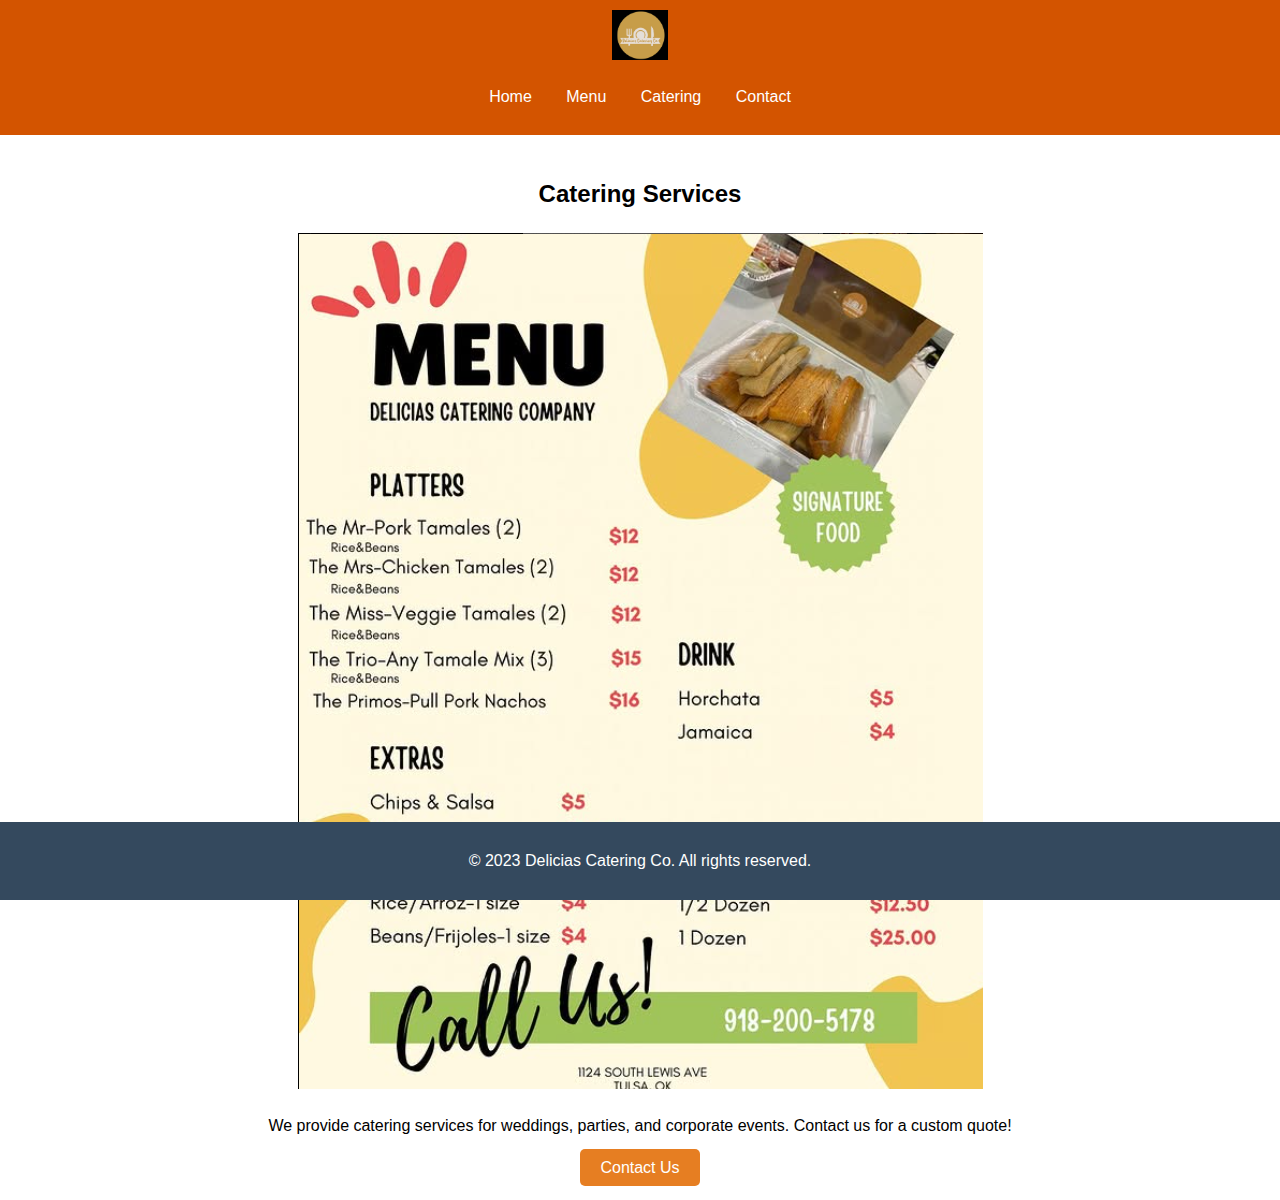
<file: catering.html>
<!DOCTYPE html>
<html lang="en">
<head>
    <meta charset="UTF-8">
    <meta name="viewport" content="width=device-width, initial-scale=1.0">
    <title>Catering - Delicias Catering Co.</title>
    <link rel="stylesheet" href="styles.css">
</head>
<body>
    <header>
        <div class="logo">
            <img src="images/logo.png" alt="Delicias Catering Co.">
        </div>
        <nav>
            <ul>
                <li><a href="index.html">Home</a></li>
                <li><a href="menu.html">Menu</a></li>
                <li><a href="catering.html">Catering</a></li>
                <li><a href="contact.html">Contact</a></li>
            </ul>
        </nav>
    </header>

    <section class="catering">
        <h2>Catering Services</h2>
        <img src="images/Menu.png" alt="Catering">
        <p>We provide catering services for weddings, parties, and corporate events. Contact us for a custom quote!</p>
        <a href="contact.html" class="btn">Contact Us</a>
    </section>

    <footer>
        <p>&copy; 2023 Delicias Catering Co. All rights reserved.</p>
    </footer>
</body>
</html>
</file>
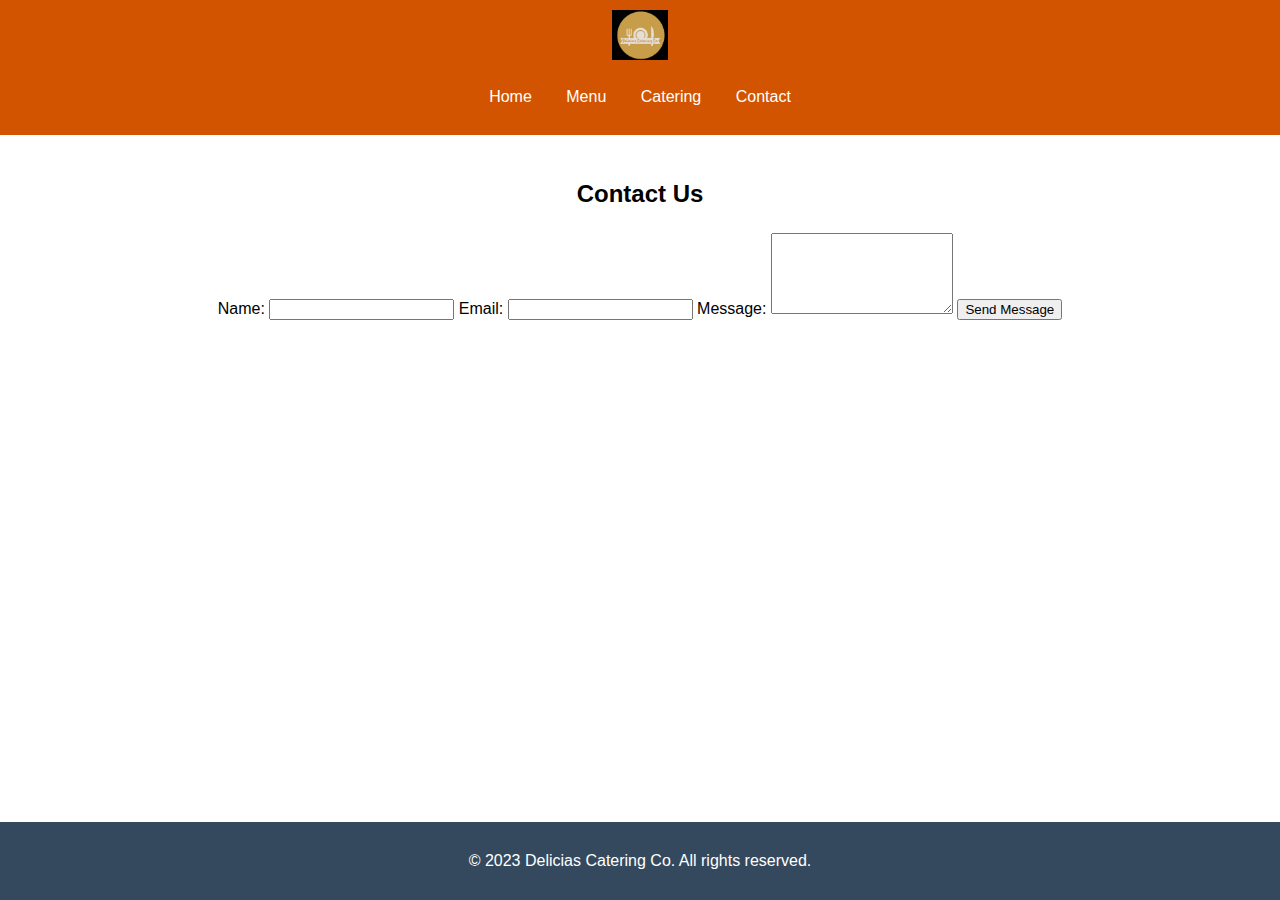
<file: contact.html>
<!DOCTYPE html>
<html lang="en">
<head>
    <meta charset="UTF-8">
    <meta name="viewport" content="width=device-width, initial-scale=1.0">
    <title>Contact - Delicias Catering Co.</title>
    <link rel="stylesheet" href="styles.css">
</head>
<body>
    <header>
        <div class="logo">
            <img src="images/logo.png" alt="Delicias Catering Co.">
        </div>
        <nav>
            <ul>
                <li><a href="index.html">Home</a></li>
                <li><a href="menu.html">Menu</a></li>
                <li><a href="catering.html">Catering</a></li>
                <li><a href="contact.html">Contact</a></li>
            </ul>
        </nav>
    </header>

    <section class="contact">
        <h2>Contact Us</h2>
        <form action="#" method="post">
            <label for="name">Name:</label>
            <input type="text" id="name" name="name" required>

            <label for="email">Email:</label>
            <input type="email" id="email" name="email" required>

            <label for="message">Message:</label>
            <textarea id="message" name="message" rows="5" required></textarea>

            <button type="submit">Send Message</button>
        </form>
    </section>

    <footer>
        <p>&copy; 2023 Delicias Catering Co. All rights reserved.</p>
    </footer>
</body>
</html>
</file>
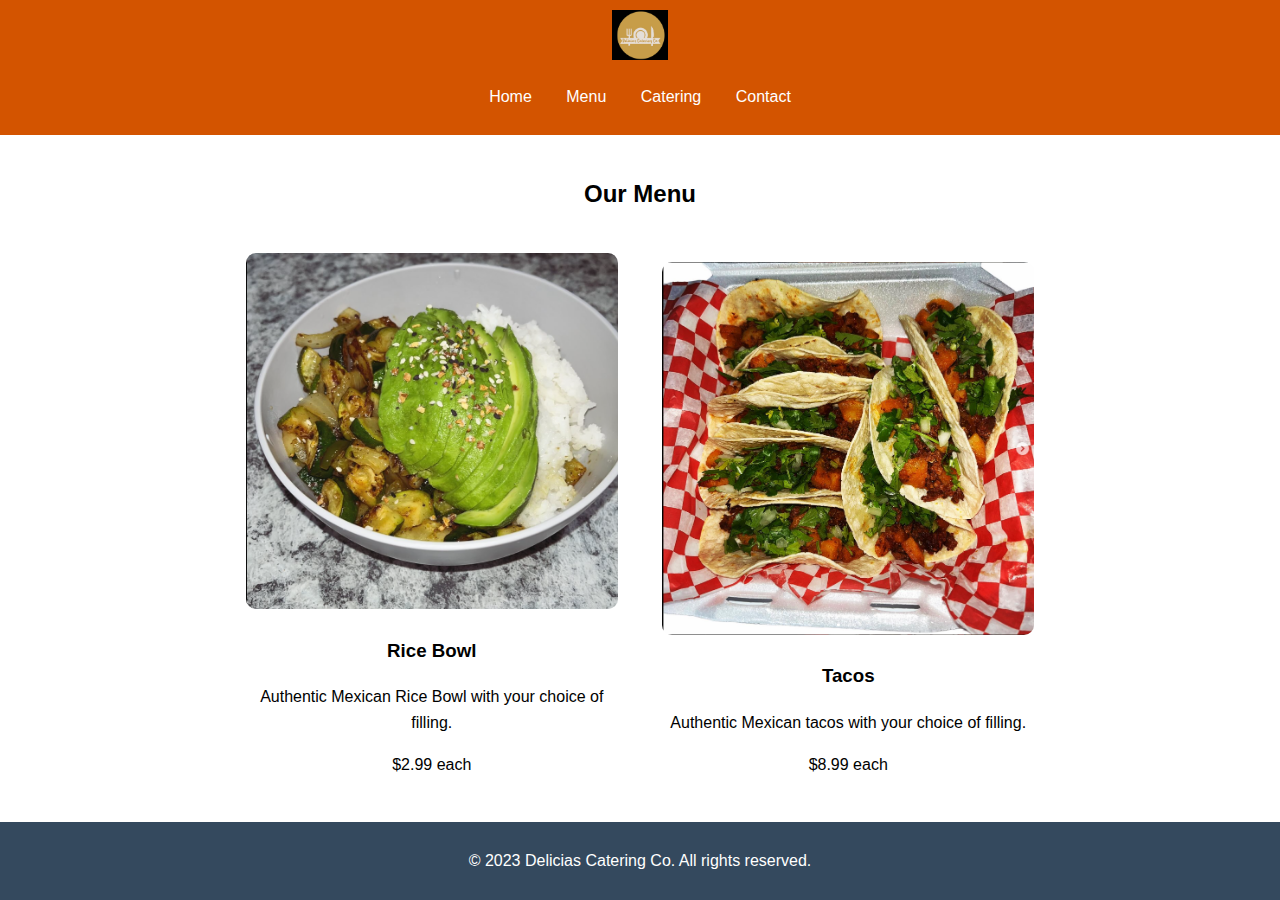
<file: menu.html>
<!DOCTYPE html>
<html lang="en">
<head>
    <meta charset="UTF-8">
    <meta name="viewport" content="width=device-width, initial-scale=1.0">
    <title>Menu - Delicias Catering Co.</title>
    <link rel="stylesheet" href="styles.css">
</head>
<body>
    <header>
        <div class="logo">
            <img src="images/logo.png" alt="Delicias Catering Co.">
        </div>
        <nav>
            <ul>
                <li><a href="index.html">Home</a></li>
                <li><a href="menu.html">Menu</a></li>
                <li><a href="catering.html">Catering</a></li>
                <li><a href="contact.html">Contact</a></li>
            </ul>
        </nav>
    </header>

    <section class="menu">
        <h2>Our Menu</h2>
        <div class="menu-item">
            <img src="images/Dish1.png" alt="Rice Bowl">
            <h3>Rice Bowl</h3>
            <p>Authentic Mexican Rice Bowl with your choice of filling.</p>
            <p class="price">$2.99 each</p>
        </div>
        <div class="menu-item">
            <img src="images/Dish2.png" alt="Tacos">
            <h3>Tacos</h3>
            <p>Authentic Mexican tacos with your choice of filling.</p>
            <p class="price">$8.99 each</p>
        </div>
        <!-- Add more menu items as needed -->
    </section>

    <footer>
        <p>&copy; 2023 Delicias Catering Co. All rights reserved.</p>
    </footer>
</body>
</html>
</file>
<file: styles.css>
/* General Styles */
body {
    font-family: Arial, sans-serif;
    margin: 0;
    padding: 0;
    line-height: 1.6;
}

header {
    background: #d35400;
    color: #fff;
    padding: 10px 0;
    text-align: center;
}

header .logo img {
    height: 50px;
}

nav ul {
    list-style: none;
    padding: 0;
}

nav ul li {
    display: inline;
    margin: 0 15px;
}

nav ul li a {
    color: #fff;
    text-decoration: none;
}

.hero {
    background: url('images/taco.jpg') no-repeat center center/cover;
    color: #fff;
    padding: 100px 20px;
    text-align: center;
}

.hero h1 {
    font-size: 3rem;
}

.hero p {
    font-size: 1.5rem;
}

.btn {
    background: #e67e22;
    color: #fff;
    padding: 10px 20px;
    text-decoration: none;
    border-radius: 5px;
}

.menu, .catering, .contact {
    padding: 20px;
    text-align: center;
}

.menu-item {
    display: inline-block;
    width: 30%;
    margin: 20px;
    text-align: center;
}

.menu-item img {
    width: 100%;
    height: auto;
    border-radius: 10px;
}

footer {
    background: #34495e;
    color: #fff;
    text-align: center;
    padding: 10px 0;
    position: fixed;
    width: 100%;
    bottom: 0;
}

/* Responsive Design */
@media (max-width: 768px) {
    .menu-item {
        width: 100%;
    }
}
</file>
